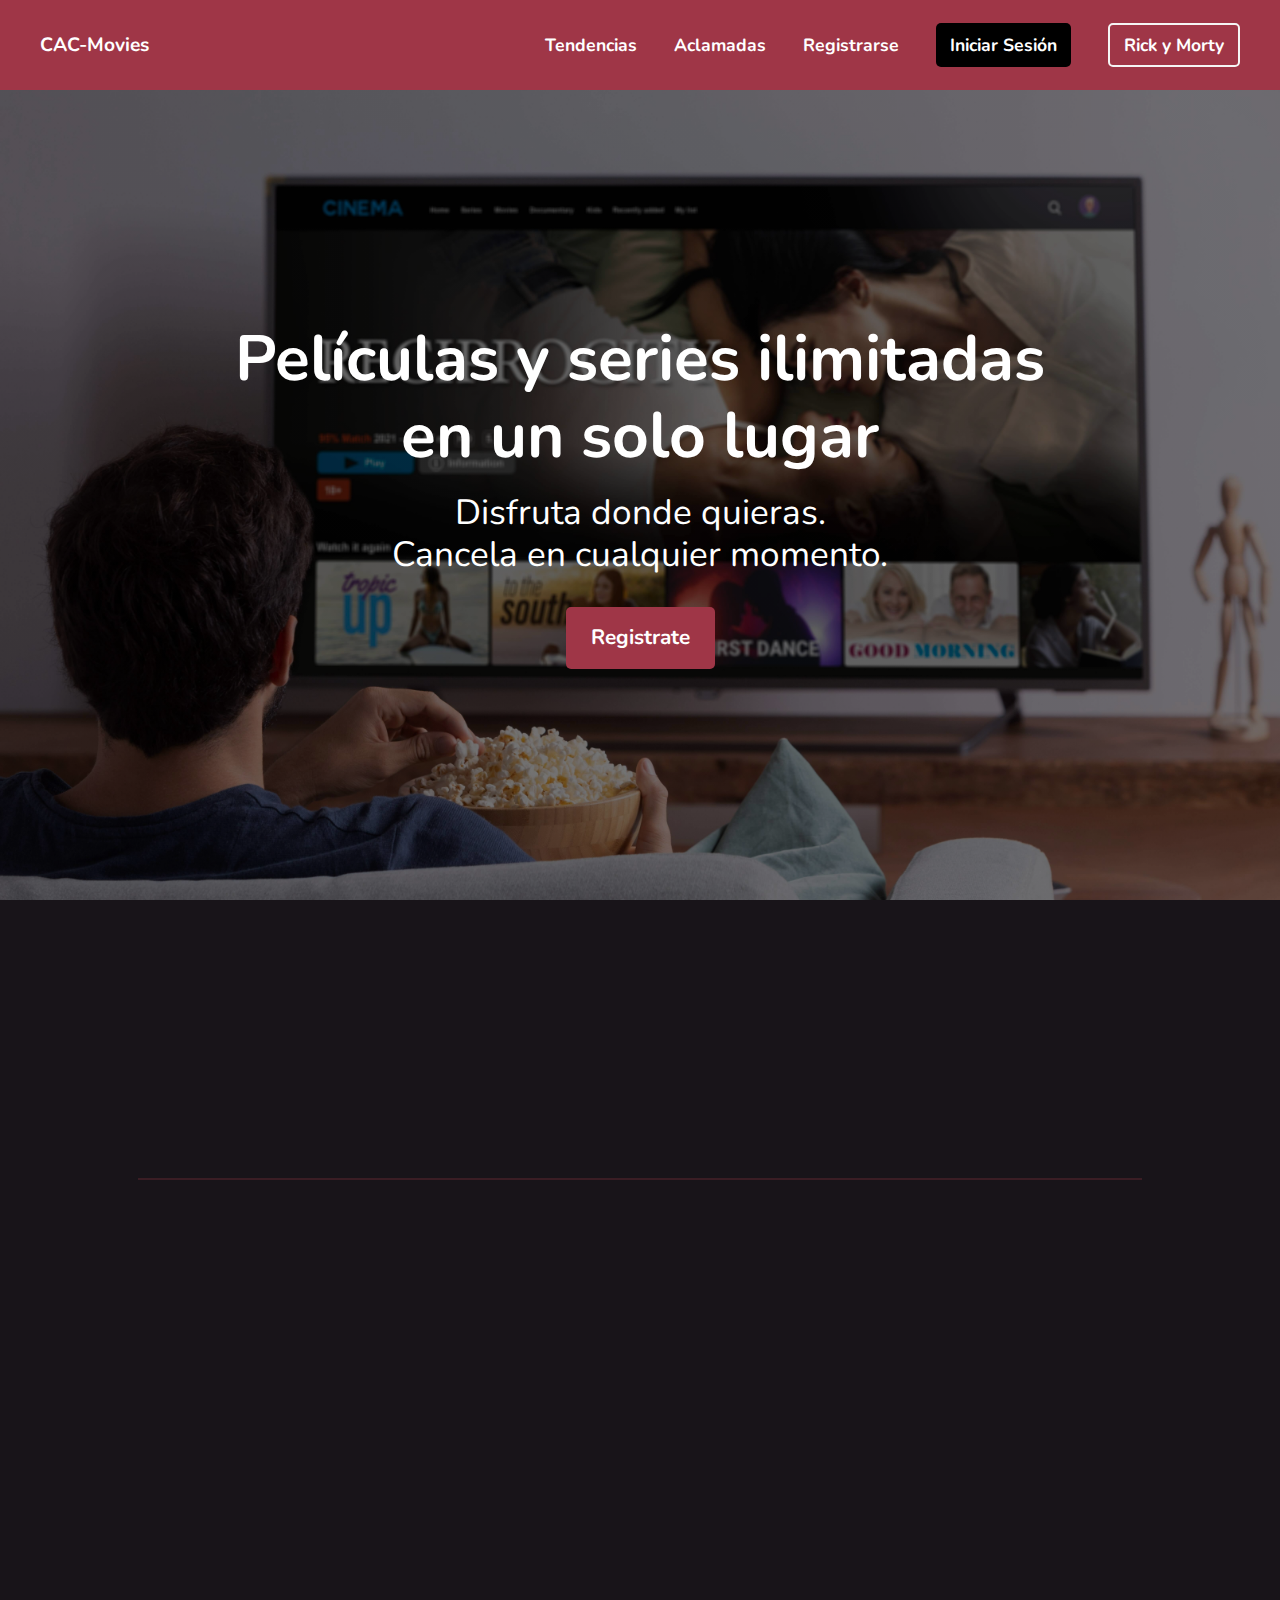
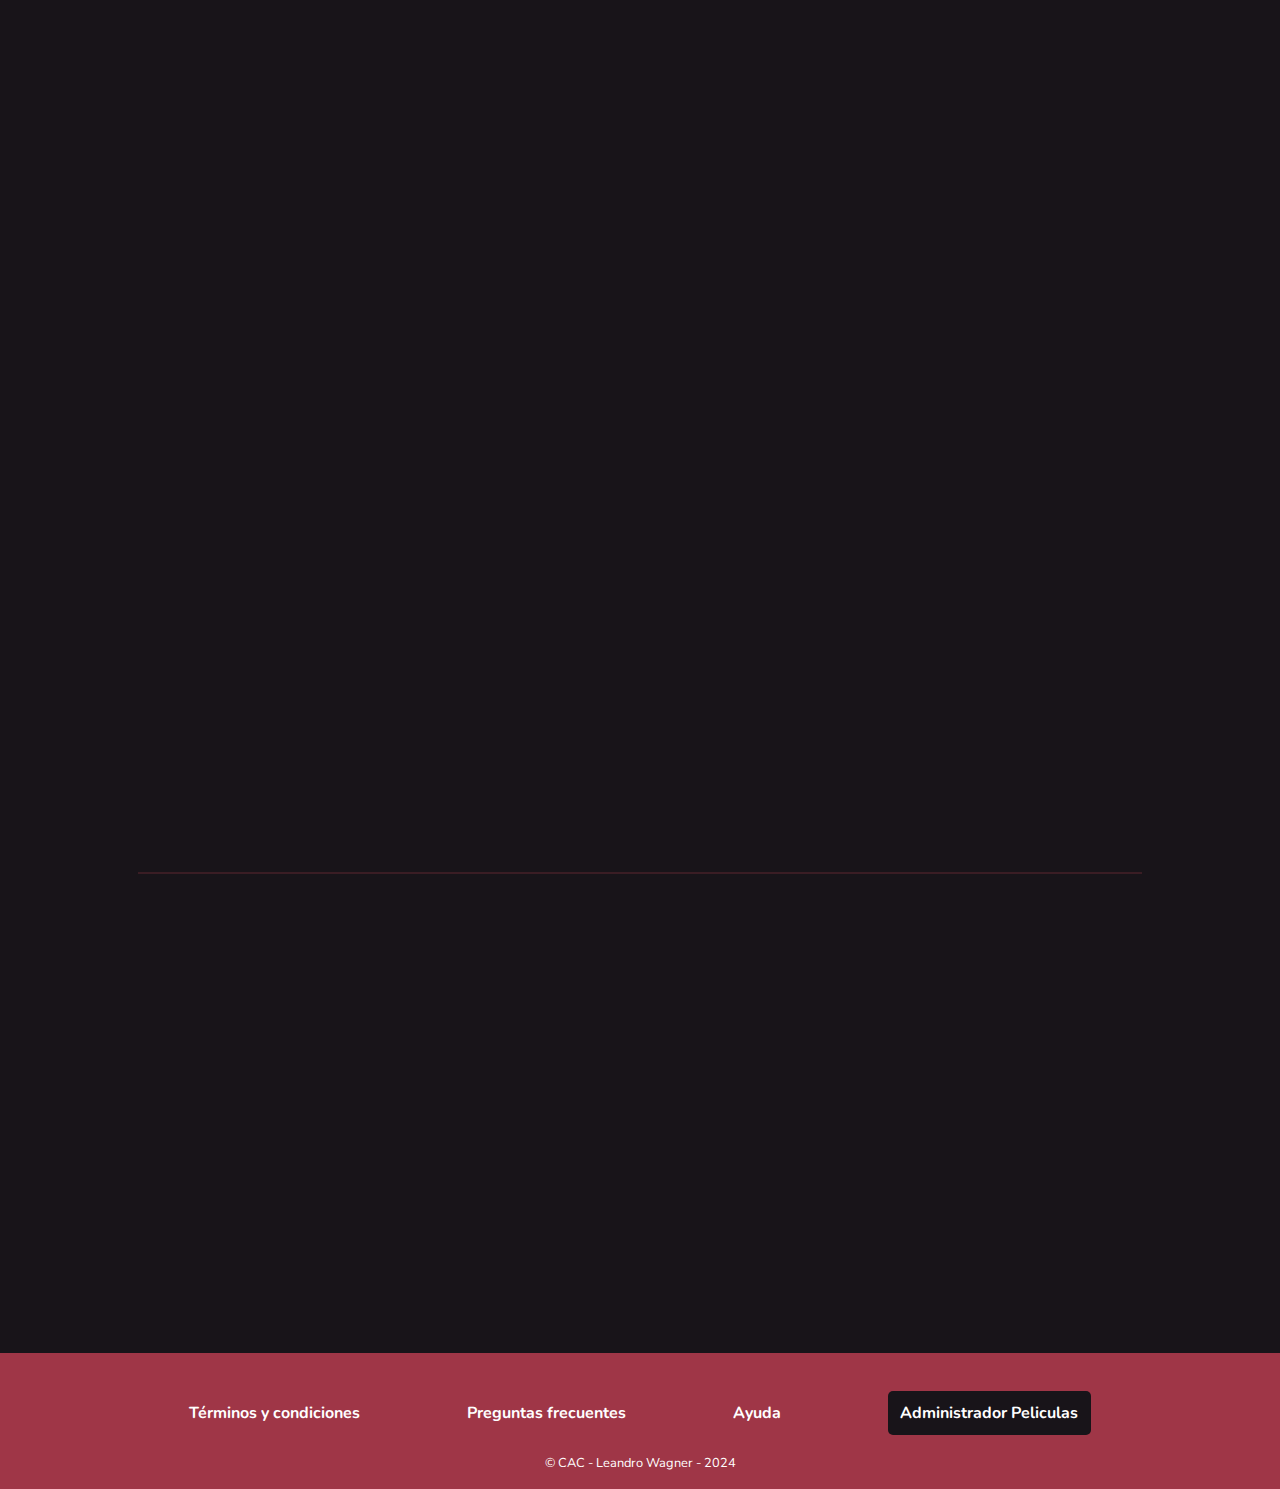
<file: index.html>
<!DOCTYPE html>
<html lang="es">
  <head>
    <meta charset="UTF-8" />
    <meta name="viewport" content="width=device-width, initial-scale=1.0" />

    <!-- CDN - Font Awesome -->
    <link
      rel="stylesheet"
      href="https://cdnjs.cloudflare.com/ajax/libs/font-awesome/6.5.1/css/all.min.css"
      integrity="sha512-DTOQO9RWCH3ppGqcWaEA1BIZOC6xxalwEsw9c2QQeAIftl+Vegovlnee1c9QX4TctnWMn13TZye+giMm8e2LwA=="
      crossorigin="anonymous"
      referrerpolicy="no-referrer"
    />

    <!-- Fuente Nunito - Google Fonts -->
    <link rel="pre<connect" href="https://fonts.googleapis.com" />
    <link rel="preconnect" href="https://fonts.gstatic.com" crossorigin />
    <link
      href="https://fonts.googleapis.com/css2?family=Nunito:ital,wght@0,200..1000;1,200..1000&display=swap"
      rel="stylesheet"
    />

    <!-- Animate CSS - animaciones -->
    <link
      rel="stylesheet"
      href="https://cdnjs.cloudflare.com/ajax/libs/animate.css/4.1.1/animate.min.css"
    />
    <!-- Link estilos -->
    <!-- Estilos Bootstrap -->
    <link
      href="https://cdn.jsdelivr.net/npm/bootstrap@5.3.3/dist/css/bootstrap.min.css"
      rel="stylesheet"
      integrity="sha384-QWTKZyjpPEjISv5WaRU9OFeRpok6YctnYmDr5pNlyT2bRjXh0JMhjY6hW+ALEwIH"
      crossorigin="anonymous"
    />

    <!-- Estilos personalizados-->
    <link rel="stylesheet" href="./css/styles.css" />

    <!-- Icono Pestaña -->
    <link rel="shortcut icon" href="./images/film.ico" type="image/x-icon" />
    <!-- Título de la Pestaña -->
    <title>CAC-MOVIES | Inicio</title>
  </head>
  <body>
    <!-- Encabezado - logo - nombre y menú -->
    <header>
      <nav class="header_nav_links">
        <!-- Icono y logo -->
        <a href="index.html" class="header_logo">
          <i class="fas fa-film"></i>
          <span>CAC-Movies</span>
        </a>
        <!--botón toggle menú responsive-->
        <div class="btn_menu_toggle">
          <i
            class="fa-solid fa-bars btn_menu_toggle-open btn_menu-active"
            id="btnMenuOpen"
          ></i>
          <i
            class="fa-solid fa-xmark btn_menu_toggle-close"
            id="btnMenuClose"
          ></i>
        </div>
        <!-- Links de navegación -->
        <ul class="header_list_links mt-md-3" id="headerListLinks">
          <li class="header_items">
            <a href="#trends" class="header_link">Tendencias</a>
          </li>
          <li class="header_items">
            <a href="#acclaimeds" class="header_link">Aclamadas</a>
          </li>
          <li class="header_items">
            <a href="register.html" class="header_link">Registrarse</a>
          </li>
          <li class="header_items">
            <a href="./login.html" class="header_link-login">Iniciar Sesión</a>
          </li>
          <li class="header_items">
            <a
              href="./rick_y_morty.html"
              class="header_link-login header_link-api"
              >Rick y Morty</a
            >
          </li>
        </ul>
      </nav>
    </header>
    <!-- Fin encabezado-->
    <!-- Contenido principal del sitio -->
    <main class="container-fluid main_container" id="mainContainer">
      <!-- Registrarse -->
      <div class="row text-center">
        <div class="col p-0">
          <section
            class="main_register animate__animated animate__zoomIn animate_faster"
          >
            <h1 class="main_register-title">
              Películas y series ilimitadas
              <br />
              en un solo lugar
            </h1>
            <h2 class="main_register-subTitle no-margin">
              Disfruta donde quieras.
            </h2>
            <h2 class="main_register-subTitle">
              Cancela en cualquier momento.
            </h2>
            <a href="register.html" class="main_register_btn">Registrate</a>
          </section>
        </div>
      </div>

      <!-- Buscar películas -->
      <section
        class="container text-center main_search_container"
        id="searchContainer"
      >
        <div class="row">
          <div class="col">
            <h2 class="main_search_title">¿Qué estas buscando para ver?</h2>
            <!-- Formulario para buscar películas -->
            <div class="row">
              <div
                class="col-md-8 col-12 offset-md-2 col-lg-6 offset-lg-3 offset-0"
              >
                <form
                  class="d-flex flex-column flex-sm-row mt-4 align-items-center justify-content-center gap-2 main_search_form"
                >
                  <input
                    type="search"
                    name="search"
                    id="search"
                    placeholder="Buscar..."
                    class="h-50 main_search_input"
                  />
                  <input type="submit" value="Buscar" class="main_search_btn" />
                </form>
              </div>
            </div>
          </div>
        </div>
      </section>

      <!-- Separar sección con línea -->
      <hr class="line_divisor" />

      <!-- Sección de películas Tendencias-->
      <!-- Contenedor Tendencias -->
      <section class="container p-5 trends_container" id="trends">
        <div class="row">
          <div class="col">
            <h3 class="text-center fs-2">Las tendencias de hoy</h3>
          </div>
        </div>

        <!-- Contenedor Películas    -->
        <div class="row mt-5">
          <div
            class="col d-flex flex-wrap justify-content-center align-items-center column-gap-sm-3 gap-5 gap-lg-5"
          >
            <!-- Pelicula 1 -->
            <div class="trend_container">
              <a href="#" class="trend_container_link">
                <img
                  src="./images/peliculas/peli_1.jpg"
                  alt="The Beekeeper"
                  class="trend_image"
                />
                <div class="trend_container-hover">
                  <h4 class="trend_title-hover" title="The Beekeeper">
                    The Beekeeper
                  </h4>
                  <p class="trend_review-hover">⭐⭐⭐</p>
                  <img
                    src="./images/film.ico"
                    alt="icono pelicula"
                    class="trend_image-hover"
                  />
                </div>
              </a>
            </div>
            <!-- Pelicula 2 -->
            <div class="trend_container">
              <a href="#" class="trend_container_link">
                <img
                  src="./images/peliculas/peli_2.jpg"
                  alt="Badland Hunters"
                  class="trend_image"
                />
                <div class="trend_container-hover">
                  <h4 class="trend_title-hover" title="Badland Hunters">
                    Badland Hunters
                  </h4>
                  <p class="trend_review-hover">⭐⭐⭐⭐⭐</p>
                  <img
                    src="./images/film.ico"
                    alt="icono pelicula"
                    class="trend_image-hover"
                  />
                </div>
              </a>
            </div>
            <!-- Pelicula 3 -->
            <div class="trend_container">
              <a href="#" class="trend_container_link">
                <img
                  src="./images/peliculas/peli_3.jpg"
                  alt="The Marvels"
                  class="trend_image"
                />
                <div class="trend_container-hover">
                  <h4 class="trend_title-hover" title="The Marvels">
                    The Marvels
                  </h4>
                  <p class="trend_review-hover">⭐⭐⭐⭐⭐</p>
                  <img
                    src="./images/film.ico"
                    alt="icono pelicula"
                    class="trend_image-hover"
                  />
                </div>
              </a>
            </div>
            <!-- Pelicula 4 -->
            <div class="trend_container">
              <a href="#" class="trend_container_link">
                <img
                  src="./images/peliculas/peli_4.jpg"
                  alt="Wonka"
                  class="trend_image"
                />
                <div class="trend_container-hover">
                  <h4 class="trend_title-hover" title="Wonka">Wonka</h4>
                  <p class="trend_review-hover">⭐⭐⭐⭐</p>
                  <img
                    src="./images/film.ico"
                    alt="icono pelicula"
                    class="trend_image-hover"
                  />
                </div>
              </a>
            </div>
            <!-- Pelicula 5 -->
            <div class="trend_container">
              <a href="#" class="trend_container_link">
                <img
                  src="./images/peliculas/peli_5.jpg"
                  alt="Aquaman Lost kingdom"
                  class="trend_image"
                />
                <div class="trend_container-hover">
                  <h4
                    class="trend_title-hover"
                    title="Aquaman and The lost kingdom"
                  >
                    Aquaman and The lost kingdom
                  </h4>
                  <p class="trend_review-hover">⭐⭐</p>
                  <img
                    src="./images/film.ico"
                    alt="icono pelicula"
                    class="trend_image-hover"
                  />
                </div>
              </a>
            </div>
            <!-- Pelicula 6 -->
            <div class="trend_container">
              <a href="#" class="trend_container_link">
                <img
                  src="./images/peliculas/peli_6.jpg"
                  alt="Migration"
                  class="trend_image"
                />
                <div class="trend_container-hover">
                  <h4 class="trend_title-hover" title="Migration">Migration</h4>
                  <p class="trend_review-hover">⭐⭐⭐</p>
                  <img
                    src="./images/film.ico"
                    alt="icono pelicula"
                    class="trend_image-hover"
                  />
                </div>
              </a>
            </div>
            <!-- Pelicula 7 -->
            <div class="trend_container">
              <a href="#" class="trend_container_link">
                <img
                  src="./images/peliculas/peli_7.jpg"
                  alt="60 minutes"
                  class="trend_image"
                />
                <div class="trend_container-hover">
                  <h4 class="trend_title-hover" title="60 minutes">
                    60 minutes
                  </h4>
                  <p class="trend_review-hover">⭐⭐⭐⭐⭐</p>
                  <img
                    src="./images/film.ico"
                    alt="icono pelicula"
                    class="trend_image-hover"
                  />
                </div>
              </a>
            </div>
            <!-- Pelicula 8 -->
            <div class="trend_container">
              <a href="#" class="trend_container_link">
                <img
                  src="./images/peliculas/peli_8.jpg"
                  alt="Wish"
                  class="trend_image"
                />
                <div class="trend_container-hover">
                  <h4 class="trend_title-hover" title="Wish">Wish</h4>
                  <p class="trend_review-hover">⭐⭐⭐⭐</p>
                  <img
                    src="./images/film.ico"
                    alt="icono pelicula"
                    class="trend_image-hover"
                  />
                </div>
              </a>
            </div>
            <!-- Pelicula 9 -->
            <div class="trend_container">
              <a href="#" class="trend_container_link">
                <img
                  src="./images/peliculas/peli_9.jpg"
                  alt="The Masked Saint"
                  class="trend_image"
                />
                <div class="trend_container-hover">
                  <h4 class="trend_title-hover" title="The Masked Saint">
                    The Masked Saint
                  </h4>
                  <p class="trend_review-hover">⭐⭐⭐⭐⭐</p>
                  <img
                    src="./images/film.ico"
                    alt="icono pelicula"
                    class="trend_image-hover"
                  />
                </div>
              </a>
            </div>
            <!-- Pelicula 10 -->
            <div class="trend_container">
              <a href="#" class="trend_container_link">
                <img
                  src="./images/peliculas/peli_10.jpg"
                  alt="Due Justice"
                  class="trend_image"
                />
                <div class="trend_container-hover">
                  <h4 class="trend_title-hover" title="Due Justice">
                    Due Justice
                  </h4>
                  <p class="trend_review-hover">⭐⭐⭐⭐⭐</p>
                  <img
                    src="./images/film.ico"
                    alt="icono pelicula"
                    class="trend_image-hover"
                  />
                </div>
              </a>
            </div>
            <!-- Pelicula 11 -->
            <div class="trend_container">
              <a href="#" class="trend_container_link">
                <img
                  src="./images/peliculas/peli_11.jpg"
                  alt="Orion And The Dark"
                  class="trend_image"
                />
                <div class="trend_container-hover">
                  <h4 class="trend_title-hover" title="Orion And The Dark">
                    Orion And The Dark
                  </h4>
                  <p class="trend_review-hover">⭐⭐⭐⭐</p>
                  <img
                    src="./images/film.ico"
                    alt="icono pelicula"
                    class="trend_image-hover"
                  />
                </div>
              </a>
            </div>
            <!-- Pelicula 12 -->
            <div class="trend_container">
              <a href="#" class="trend_container_link">
                <img
                  src="./images/peliculas/peli_12.jpg"
                  alt="Genghis Khan"
                  class="trend_image"
                />
                <div class="trend_container-hover">
                  <h4 class="trend_title-hover" title="TGenghis Khan">
                    Genghis Khan
                  </h4>
                  <p class="trend_review-hover">⭐⭐⭐⭐</p>
                  <img
                    src="./images/film.ico"
                    alt="icono pelicula"
                    class="trend_image-hover"
                  />
                </div>
              </a>
            </div>
          </div>
        </div>
        <!-- Fin peliculas tendencias-->
        <!-- Botones anterior - siguiente -->
        <div class="row text-center mt-5">
          <div
            class="col d-flex gap-4 justify-content-center align-items-center"
          >
            <button class="main_trends_btn" id="btnTrendPrev">Anterior</button>
            <button class="main_trends_btn" id="btnTrendNext">Siguiente</button>
          </div>
        </div>
      </section>
      <!-- Fin contenedor tendencias -->

      <!-- Separar sección con línea -->
      <hr class="line_divisor" />

      <!-- Las más aclamadas -->
      <section class="container p-5 main_acclaimed" id="acclaimeds">
        <div class="row">
          <div class="col">
            <h3 class="text-center fs-2">Las más aclamadas</h3>
          </div>
        </div>
        <!-- Contenedor aclamadas -->
        <div class="row acclaimeds">
          <div class="col position-relative p-md-5">
            <section
              class="d-flex gap-md-5 gap-3 mt-5 mt-md-0 px-md-3 align-items-center acclaimeds_container"
              id="acclaimedsContainer"
            >
              <button
                class="position-absolute start-0 fs-2 acclaimed_btn"
                id="acclaimedBtnPrev"
              >
                <i class="fa-solid fa-angle-left"></i>
              </button>
              <button
                class="position-absolute end-0 fs-2 acclaimed_btn"
                id="acclaimedBtnNext"
              >
                <i class="fa-solid fa-angle-right"></i>
              </button>
              <!-- aclamada 1 -->
              <div class="acclaimed_container">
                <a href="#">
                  <img
                    src="./images/peliculas/aclamada_1.jpg"
                    alt="aclamada 1"
                    class="acclaimed_image"
                  />
                </a>
              </div>
              <!-- aclamada 2 -->
              <div class="acclaimed_container">
                <a href="#">
                  <img
                    src="./images/peliculas/aclamada_2.jpg"
                    alt="aclamada 2"
                    class="acclaimed_image"
                  />
                </a>
              </div>
              <!-- aclamada 3 -->
              <div class="acclaimed_container">
                <a href="#">
                  <img
                    src="./images/peliculas/aclamada_3.jpg"
                    alt="aclamada 3"
                    class="acclaimed_image"
                  />
                </a>
              </div>
              <!-- aclamada 4 -->
              <div class="acclaimed_container">
                <a href="#">
                  <img
                    src="./images/peliculas/aclamada_4.jpg"
                    alt="aclamada 4"
                    class="acclaimed_image"
                  />
                </a>
              </div>
              <!-- aclamada 5 -->
              <div class="acclaimed_container">
                <a href="#">
                  <img
                    src="./images/peliculas/aclamada_5.jpg"
                    alt="aclamada 5"
                    class="acclaimed_image"
                  />
                </a>
              </div>
              <!-- aclamada 6 -->
              <div class="acclaimed_container">
                <a href="#">
                  <img
                    src="./images/peliculas/aclamada_6.jpg"
                    alt="aclamada 6"
                    class="acclaimed_image"
                  />
                </a>
              </div>
              <!-- aclamada 7 -->
              <div class="acclaimed_container">
                <a href="#">
                  <img
                    src="./images/peliculas/aclamada_7.jpg"
                    alt="aclamada 7"
                    class="acclaimed_image"
                  />
                </a>
              </div>
              <!-- aclamada 8 -->
              <div class="acclaimed_container">
                <a href="#">
                  <img
                    src="./images/peliculas/aclamada_8.jpg"
                    alt="aclamada 8"
                    class="acclaimed_image"
                  />
                </a>
              </div>
              <!-- aclamada 9 -->
              <div class="acclaimed_container">
                <a href="#">
                  <img
                    src="./images/peliculas/aclamada_9.jpg"
                    alt="aclamada 9"
                    class="acclaimed_image"
                  />
                </a>
              </div>
              <!-- aclamada 10 -->
              <div class="acclaimed_container">
                <a href="#">
                  <img
                    src="./images/peliculas/aclamada_10.jpg"
                    alt="aclamada 10"
                    class="acclaimed_image"
                  />
                </a>
              </div>
              <!-- aclamada 11 -->
              <div class="acclaimed_container">
                <a href="#">
                  <img
                    src="./images/peliculas/aclamada_11.jpg"
                    alt="aclamada 11"
                    class="acclaimed_image"
                  />
                </a>
              </div>
              <!-- aclamada 12 -->
              <div class="acclaimed_container">
                <a href="#">
                  <img
                    src="./images/peliculas/aclamada_12.jpg"
                    alt="aclamada 12"
                    class="acclaimed_image"
                  />
                </a>
              </div>
            </section>
          </div>
        </div>
        <!-- Fin contenedor aclamadas-->
      </section>
      <!-- Fin peliculas aclamadas -->
    </main>
    <!-- Fin contenido principal -->
    <!-- Footer - Links de navegación - Botón ir a top  -->
    <footer class="container-fluid">
      <!-- links de navagación - footer -->
      <div class="container py-5 position-relative">
        <div class="row mb-2 mb-md-0">
          <div class="col">
            <nav class="footer_links">
              <ul
                class="footer_list_links d-flex row-gap-3 flex-md-row flex-column justify-content-md-evenly align-items-center p-0"
              >
                <li class="footer_item">
                  <a href="#" class="footer_link">Términos y condiciones</a>
                </li>
                <li class="footer_item">
                  <a href="#" class="footer_link">Preguntas frecuentes</a>
                </li>
                <li class="footer_item">
                  <a href="#" class="footer_link">Ayuda</a>
                </li>
                <li class="footer_item">
                  <a href="#" class="footer_link-active"
                    >Administrador Peliculas</a
                  >
                </li>
              </ul>
            </nav>
          </div>
        </div>

        <!-- CopyRight -->
        <div class="row w-100 text-center bottom-0 position-absolute">
          <div class="col">
            <p class="footer_copyRight">&copy; CAC - Leandro Wagner - 2024</p>
          </div>
        </div>
      </div>

      <!-- Botón ir arriba-->
      <a class="btn_top" id="btnTop">
        <img
          src="./images/flecha-hacia-arriba.svg"
          alt="Ir arriba flecha"
          class="btn_top_image"
        />
      </a>
    </footer>
    <!-- Fin footer-->
    <!-- Enlace script index.js-->
    <script src="./js/index.js"></script>
  </body>
</html>
</file>
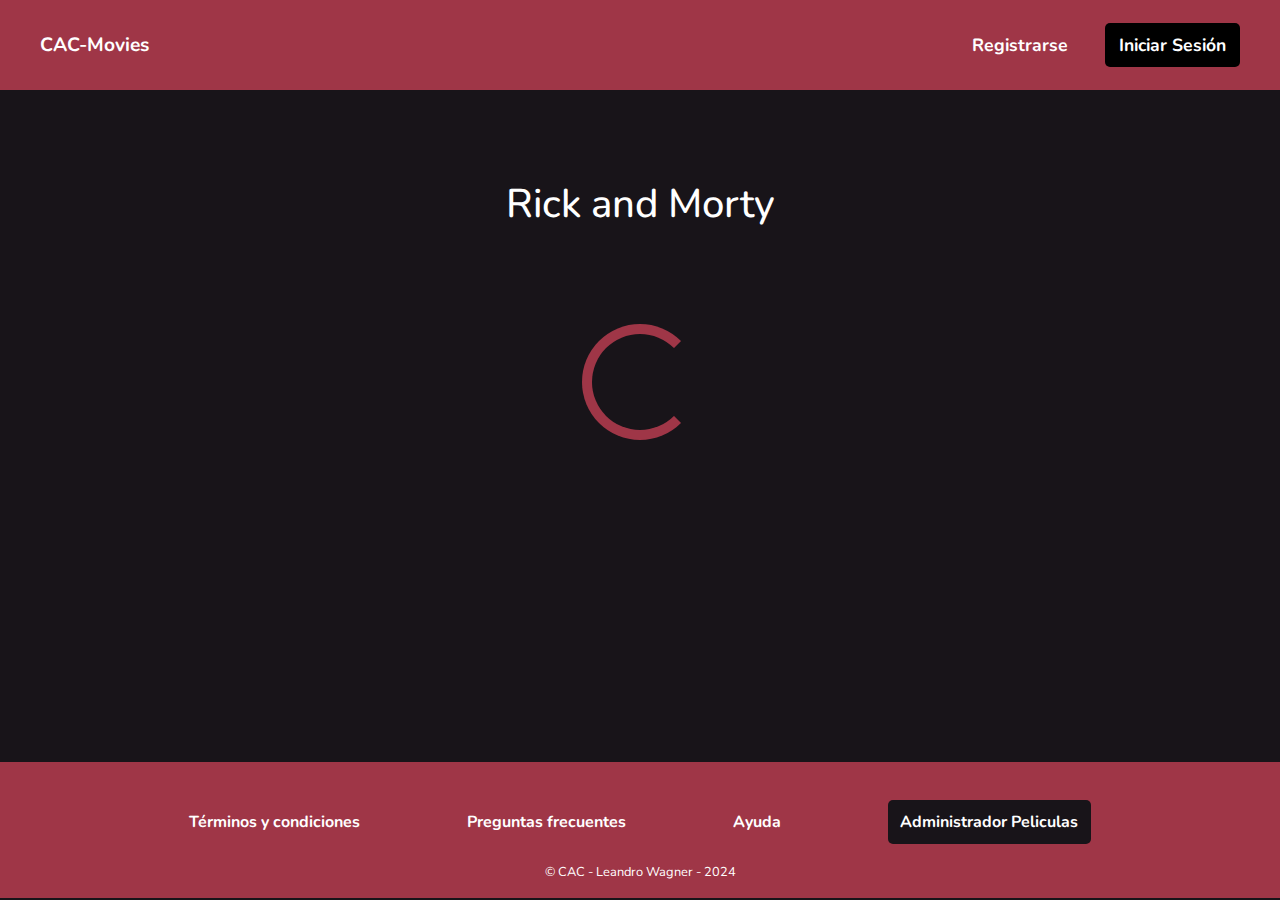
<file: rick_y_morty.html>
<!DOCTYPE html>
<html lang="en">
  <head>
    <meta charset="UTF-8" />
    <meta name="viewport" content="width=device-width, initial-scale=1.0" />

    <!-- CDN - Font Awesome -->
    <link
      rel="stylesheet"
      href="https://cdnjs.cloudflare.com/ajax/libs/font-awesome/6.5.1/css/all.min.css"
      integrity="sha512-DTOQO9RWCH3ppGqcWaEA1BIZOC6xxalwEsw9c2QQeAIftl+Vegovlnee1c9QX4TctnWMn13TZye+giMm8e2LwA=="
      crossorigin="anonymous"
      referrerpolicy="no-referrer"
    />

    <!-- Fuente Nunito - Google Fonts -->
    <link rel="pre<connect" href="https://fonts.googleapis.com" />
    <link rel="preconnect" href="https://fonts.gstatic.com" crossorigin />
    <link
      href="https://fonts.googleapis.com/css2?family=Nunito:ital,wght@0,200..1000;1,200..1000&display=swap"
      rel="stylesheet"
    />

    <!-- Animate CSS - animaciones -->
    <link
      rel="stylesheet"
      href="https://cdnjs.cloudflare.com/ajax/libs/animate.css/4.1.1/animate.min.css"
    />
    <!-- Link estilos -->
    <!-- Estilos Bootstrap -->
    <link
      href="https://cdn.jsdelivr.net/npm/bootstrap@5.3.3/dist/css/bootstrap.min.css"
      rel="stylesheet"
      integrity="sha384-QWTKZyjpPEjISv5WaRU9OFeRpok6YctnYmDr5pNlyT2bRjXh0JMhjY6hW+ALEwIH"
      crossorigin="anonymous"
    />

    <!-- Estilos personalizados-->
    <link rel="stylesheet" href="./css/styles.css" />

    <!-- Icono Pestaña -->
    <link rel="shortcut icon" href="./images/film.ico" type="image/x-icon" />
    <!-- Título de la Pestaña -->
    <title>CAC-MOVIES | Rick & Morty</title>
  </head>
  <!-- Encabezado - logo - nombre y menú -->
  <header>
    <nav class="header_nav_links">
      <!-- Icono y logo -->
      <a href="index.html" class="header_logo">
        <i class="fas fa-film"></i>
        <span>CAC-Movies</span>
      </a>
      <!--botón toggle menú responsive-->
      <div class="btn_menu_toggle">
        <i
          class="fa-solid fa-bars btn_menu_toggle-open btn_menu-active"
          id="btnMenuOpen"
        ></i>
        <i
          class="fa-solid fa-xmark btn_menu_toggle-close"
          id="btnMenuClose"
        ></i>
      </div>
      <!-- Links de navegación -->
      <ul class="header_list_links mt-md-3" id="headerListLinks">
        <li class="header_items">
          <a href="register.html" class="header_link">Registrarse</a>
        </li>
        <li class="header_items">
          <a href="./login.html" class="header_link-login">Iniciar Sesión</a>
        </li>
      </ul>
    </nav>
  </header>
  <!-- Fin encabezado-->
  <!-- Contenido principal del sitio -->
  <body>
    <!-- Contenedor de cards de personajes -->
    <main id="mainContainer" class="container_api">
      <section class="container mt-5">
        <h1 class="text-center mb-5">Rick and Morty</h1>
        <section
          id="characters"
          class="d-flex justify-content-center flex-wrap gap-5"
        ></section>
        <section id="pagination" class="mt-5 mb-5 text-center"></section>
      </section>
    </main>

    <!-- Footer - Links de navegación - Botón ir a top  -->
    <footer class="container-fluid">
      <!-- links de navagación - footer -->
      <div class="container py-5 position-relative">
        <div class="row mb-2 mb-md-0">
          <div class="col">
            <nav class="footer_links">
              <ul
                class="footer_list_links d-flex row-gap-3 flex-md-row flex-column justify-content-md-evenly align-items-center p-0"
              >
                <li class="footer_item">
                  <a href="#" class="footer_link">Términos y condiciones</a>
                </li>
                <li class="footer_item">
                  <a href="#" class="footer_link">Preguntas frecuentes</a>
                </li>
                <li class="footer_item">
                  <a href="#" class="footer_link">Ayuda</a>
                </li>
                <li class="footer_item">
                  <a href="#" class="footer_link-active"
                    >Administrador Peliculas</a
                  >
                </li>
              </ul>
            </nav>
          </div>
        </div>

        <!-- CopyRight -->
        <div class="row w-100 text-center bottom-0 position-absolute">
          <div class="col">
            <p class="footer_copyRight">&copy; CAC - Leandro Wagner - 2024</p>
          </div>
        </div>
      </div>

      <!-- Botón ir arriba-->
      <a class="btn_top" id="btnTop">
        <img
          src="./images/flecha-hacia-arriba.svg"
          alt="Ir arriba flecha"
          class="btn_top_image"
        />
      </a>
    </footer>
    <!-- cargar script index para el funcionamiento del menu responsive navbar -->
    <script src="./js/index.js"></script>
    <!-- Cargar script api.js -->
    <script src="./js/api.js"></script>
  </body>
</html>
</file>
<file: css/styles.css>
/*Resetear estilos del navegador*/
* {
  box-sizing: border-box;
  margin: 0;
  padding: 0;
  font-family: "nunito", sans-serif;
  scrollbar-color: #9f3647 transparent;
  scrollbar-width: thin;
}

html {
  scroll-behavior: smooth;
  font-size: 16px;
}

:root {
  scroll-behavior: smooth;
}

/*Color de fondo y texto de todo el sitio*/
body {
  background-color: #181419;
  color: white;
  scroll-behavior: smooth;
}

/*Estilos header*/
header {
  position: fixed;
  z-index: 20;
  top: 0;
  width: 100%;
  display: flex;
  background-color: #9f3647;
  height: 10vh;
}

/* header nav */
.header_nav_links {
  width: 100%;
  display: flex;
  padding: 0 40px;
  align-items: center;
  justify-content: space-between;
}

/* Logo y Texto */
.header_logo {
  color: white;
  font-size: 1.2rem;
  font-weight: 700;
  text-decoration: none;
  transition: all ease-in-out 500ms;
}

/* Efecto hover logo */
.header_logo:hover {
  animation-name: heartBeat;
  animation-duration: 2s;
  animation-fill-mode: both;
}

/* lista de links de navegación */
.header_list_links {
  width: 80%;
  display: flex;
  justify-content: end;
  align-items: center;
  gap: 4%;
  list-style: none;
}

/* link de navegación*/
.header_link {
  color: white;
  font-weight: 700;
  font-size: 1.1rem;
  text-decoration: none;
  transition: all ease-in-out 500ms;
}

/* efectos hover link de navegacion y logo header */
.header_link:hover,
.header_logo:hover {
  color: rgb(252, 221, 182);
  font-weight: bolder;
}

/* link de login y API */
.header_link-login {
  padding: 10px 14px;
  border-radius: 5px;
  font-weight: 700;
  font-size: 1.1rem;
  text-decoration: none;
  background-color: #000;
  color: white;
  transition: all ease-in-out 500ms;
}

/* color de fondo link API */
.header_link-api{
  padding: 8px 14px;
  background-color: transparent;
  border: 2px solid whitesmoke;
}

.header_link-login:hover {
  background-color: whitesmoke;
  color: #9f3647;
}

/* Botón mostrar/ocultar links de navegación responsive - se oculta en resoluciones grandes */
.btn_menu_toggle {
  cursor: pointer;
  transform: scale(1.1);
}

/* Estilo botón abrir menú */
.btn_menu_toggle-open {
  display: none;
}

/* Estilo botón cerrar menú */
.btn_menu_toggle-close {
  display: none;
}

/* Contenido principal - Registrarse */
.main_register {
  margin-top: 10vh;
  height: 90vh;
  display: flex;
  flex-direction: column;
  justify-content: center;
  align-items: center;
  text-align: center;
  background-position: center;
  background-image: linear-gradient(to right top, #0000008a, #0000008a),
  url("../images/banner-bg.jpg");
  background-size: cover;
}

/*Titulo principal*/
.main_register-title {
  font-size: 4rem;
  font-weight: bold;
  margin-bottom: 1rem;
}

/*Titulo secundario*/
.main_register-subTitle {
  font-size: 2.2rem;
  font-weight: 400;
  margin-bottom: 1rem;
}

/*Botón registrar*/
.main_register_btn {
  margin-top: 1rem;
  padding: 15px 25px;
  background-color: #9f3647;
  color: white;
  text-decoration: none;
  font-size: 1.3rem;
  font-weight: bold;
  border-radius: 5px;
  transition: background-color ease-in-out 500ms;
}

/*Sección buscar menú principal*/
.main_search_container {
  margin: 70px auto;
  opacity: 0;
}

/*titulo search*/
.main_search_title {
  font-size: 2.5rem;
  font-weight: 700;
  margin-bottom: 1rem;
}

/*form input search*/
.main_search_input {
  width: 70%;
  padding: 0.7rem 1.5rem;
  border: none;
  border-radius: 50px;
  font-size: 1.2rem;
}

.main_search_input:focus {
  outline: none;
  border: transparent;
  outline-offset: -2px;
  box-shadow: 0 0 4px 5px #9f3647;
}

/*boton form search*/
.main_search_btn {
  height: 50px;
  padding: 0 20px;
  border-radius: 50px;
  color: white;
  background-color: #9f3647;
  font-size: 1.2rem;
  font-weight: bold;
  border: 2px solid white;
  transition: background-color ease-in-out 500ms;
}

/*linea divisoria*/
.line_divisor {
  width: 80%;
  margin: auto;
  border: 1px solid #9f3647;
}

/*sección peliculas - tendencias*/
.main_trends {
  margin-top: 3rem;
  text-align: center;
  font-size: 2rem;
  font-weight: bold;
  margin-bottom: 3rem;
}

/*botones tendencias anterior - siguiente */
.main_trends_btn {
  background-color: #9f3647;
  width: 110px;
  padding: 1rem;
  font-size: 1rem;
  color: white;
  font-weight: bold;
  border-radius: 5px;
  border: 1px solid white;
  transition: background-color ease-in-out 500ms;
}

/*Sección peliculas - aclamadas*/
.main_acclaimed {
  opacity: 0;
}

/* Footer **************************************/
footer {
  background-color: #9f3647;
}

/* footer nav */
.footer_list_links {
  list-style: none;
  font-size: 1rem;
}

/* footer link */
.footer_link {
  color: white;
  font-weight: bold;
  text-decoration: none;
  transition: all ease-in-out 500ms;
}

/* efectos links footer hover */
.footer_link:hover {
  color: rgb(252, 221, 182);
  font-weight: bolder;
}

/*footer - link activo*/
.footer_link-active {
  background-color: #181419;
  color: white;
  padding: 0.7rem 0.8rem;
  border-radius: 5px;
  text-decoration: none;
  font-weight: bold;
  transition: all ease-in-out 500ms;
}

/* footer - link activo - hover */
.footer_link-active:hover {
  background-color: whitesmoke;
  color: #9f3647;
}

/* Estilo copyright footer */
.footer_copyRight {
  font-size: 0.8rem;
}

/*botón ir arriba*/
.btn_top {
  position: fixed;
  display: none;
  bottom: 1rem;
  right: 1rem;
  width: 1.8rem;
  cursor: pointer;
}

.btn_top_image:hover {
  background-color: rgb(54, 54, 56);
  border-radius: 50%;
}

/*  Quitar márgenes */
.no-margin {
  margin: 0;
}

/* Sección Pelicuas - Tendencias */
/* contenedores de peliculas */
.trends_container {
  opacity: 0;
}

/* Contenedor de pelicula */
.trend_container {
  position: relative;
  width: 200px;
  overflow: hidden;
}

/* imágen de pelicula */
.trend_image {
  width: 100%;
  object-fit: contain;
  border-radius: 15px;
  transition: all ease-in-out 300ms;
}

/* Efecto al pasar el mouse sobre las cards */
/* contenedor en efecto hover */
.trend_container-hover {
  position: absolute;
  display: flex;
  flex-direction: column;
  align-items: center;
  justify-content: space-evenly;
  visibility: hidden;
  width: 100%;
  height: 100%;
  overflow: hidden;
  top: 0;
  padding: 10px;
  text-align: center;
  color: white;
  border-radius: 15px;
  opacity: 0;
  transition: all ease-in-out 900ms;
  transform: scale(1);
}

/* titulo en efecto hover */
.trend_title-hover {
  text-shadow: 1px 1px 3px black;
  font-size: 1.5rem;
  display: -webkit-box;
  -webkit-line-clamp: 2;
  -webkit-box-orient: vertical;
  overflow: hidden;
}

/* Reviews en efecto hover */
.trend_review-hover {
  margin-top: 20px;
  font-size: 1.2rem;
}

/* Imágen en efecto hover */
.trend_image-hover {
  width: 40%;
  margin-top: 1rem;
  filter: contrast(60%);
  transform: rotateY(-180deg);
  transition: transform ease-in-out 1s;
}

/* aL hacer hover en card aplicar el efecto en la imágen */
.trend_container:hover .trend_image {
  filter: blur(2px) grayscale(1) contrast(20%);
  transform: scale(0.98);
}

/* al hacer hover en la card mostrar el contenido oculto aplicando algunos estilos */
.trend_container:hover .trend_container-hover {
  transform: scale(0.98);
  opacity: 1;
  visibility: visible;
}

/* al hacer hover en la card aplicar efecto sobre imágen que se muestra en el hover  */
.trend_container:hover .trend_image-hover {
  transform: rotateY(0deg);
}

/* Sección Pelicuas - Aclamadas */
/* Contenedor de todas las peliculas */
.acclaimeds_container {
  overflow: hidden;
  scroll-behavior: smooth;
  scrollbar-width: thin;
  scrollbar-color: #9f3647 #33333333;
}

/* Contenedor de pelicula */
.acclaimed_container {
  width: 160px;
  min-width: 160px;
}

/* Imagen aclamadas */
.acclaimed_image {
  width: 100%;
  object-fit: contain;
  border-radius: 10px;
}

/* Estilos botones slice aclamadas */
.acclaimed_btn {
  display: none;
  margin-left: 80px;
  margin-right: 70px;
  color: whitesmoke;
  padding: 1px 3px;
  background: #9f3647;
  border: none;
  opacity: 1;
  border-radius: 4px;
}

/* Efecto mostrar botones slice cuando estoy en el contenedor aclamadas */
.acclaimeds:hover .acclaimed_btn {
  display: block;
  animation-name: opacity;
  animation-duration: 1s;
}

/* ocultar botones slice next/prev - Basado en lo configurado en javascript */
.acclaimed_btn-hide {
  visibility: hidden;
}

/* efectos botones hover */
.main_trends_btn:hover,
.main_register_btn:hover,
.main_search_btn:hover,
.form_btn:hover {
  background-color: #812b3a;
}

/* ****************************************************************************************************************************** */

/* Estilos página de Registro - Login */

/* Imágen de fondo */
.register_container {
  background-repeat: repeat;
  background-size: cover;
  background-image: linear-gradient(to left bottom, #000000, #000000),
  url("../images/fondo_movie.png");
}

/* main página de registrarse */
.register_main_container {
  margin-top: 10vh;
  position: absolute;
  width: 100%;
}

/* contenedor formulario de registro */
.register_form_container {
  background-color: #222222;
  box-shadow: 0 0 10px 2px #000;
}

/* input formulario */
.form_input {
  font-size: 1.3rem;
  padding: 8px 15px;
  border-radius: 7px;
  outline: none;
  border: 2px solid #9f3647;
  background: transparent;
  color: silver;
}

/* Registrarse - input date - mostrar texto como placeholder para que se vea en dispositivos mobiles */
.form_input-date {
  position: absolute;
  display: inline-flex;
  align-items: center;
  justify-content: space-between;
  width: 100%;
  left: 0;
  margin-left: 1px;
  margin-top: 1px;
  font-size: 1.3rem;
  padding: 8px 15px;
  outline: none;
  background: transparent;
  color: gray;
  z-index: -1;
}

/* ocultar el icono de calendario del input date */
input[type="date"]::-webkit-calendar-picker-indicator {
  opacity: 0;
  z-index: 1;
}

/* color de placeholder del input de fecha  */
input[type="date"] {
  color: transparent;
}

.form_select {
  font-size: 1.3rem;
  color: grey;
}

/* cmbiar color al hacer foco en input */
.form_input:focus {
  border: 2px solid #911c2f;
}

/* estilos link de formulario */
.form_link {
  font-size: 0.9rem;
  text-decoration: none;
  color: gray;
  transition: color ease-in-out 500ms;
}

/* efecto hover link */
.form_link:hover {
  color: rgb(179, 174, 174);
}

/* texto de términos y condiciones */
.form_terms_text {
  font-size: small;
  margin-left: 5px;
  color: silver;
}

/* terminos y condiciones */
.form_container_terms {
  display: flex;
  align-items: center;
}

/* Boton del formulario */
.form_btn {
  font-size: 1.2rem;
  padding: 10px 5px;
  border-radius: 7px;
  background-color: #9f3647;
  color: white;
  border: none;
  transition: background-color ease-in-out 500ms;
}


/* ************************************************************************************************/
/* Animaciones animate.css */
.anim_slice_up {
  animation-name: zoomIn;
  animation-duration: 1s;
  opacity: 1;
}

/* Animación secciones opacidad */
/* Aparecer */
@keyframes opacity {
  from {
    opacity: 0;
  }
  to {
    opacity: 1;
  }
}

/* Desaparecer */
@keyframes opacityOut {
  from {
    opacity: 1;
  }
  to {
    opacity: 0;
  }
}

/* Estilos página Api - Rick and Morty */
/* contenedor de cards */
.container_api{
  margin-top: 20vh;
  min-height: calc(80vh - 138px);
}
/* card de personaje */
.card_character{
  transform: scale(1);
  background-color: #9f3647;
  cursor: pointer;
  transition: all ease-in-out 500ms;
}
.card_character:hover{
  transform: scale(0.9);
}

/* Botones next -prev card de personajes */
.btn_next_prev{
  padding: 10px 20px;
  margin: 0 20px;
  border:2px solid #9f3647;
  background-color: transparent;
  color: #9f3647;
  border-radius: 5px;
  transition: all ease-in-out 500ms;
}
/* efecto hover botón */
.btn_next_prev:hover{
  background-color: #9f3647;
  color: white;
}

/* botón deshabilitado */
.btn_next_prev:disabled{
  opacity: 0.6;
  cursor: not-allowed;
  color:black;
  border: none;
  background-color: rgb(110, 110, 110);
}

/* Estilos de spinner loading */
.spinner_style{
  color: #9f3647;
}


@media only screen and (min-width: 768px) and (max-width: 924px) {

  .header_link{
    font-size: 0.9rem;
  }
  .header_link-login{
    padding: 10px 9px;
    font-size: 0.9rem;
  }
  .header_link-api{
    padding: 8px 9px;
    font-size: 0.9rem;
  }
}


/* MEDIA QUERIES *************************************************************************** */
/* Resoluciones inferiores a 768px */
@media only screen and (max-width: 768px) {
  /* Ocultar links de navegacion */
  .header_list_links {
    display: none;
    flex-direction: column;
    position: absolute;
    top: 10vh;
    left: 0;
    width: 100%;
    background: #bb485a;
    padding: 0;
    height: auto;
  }

  /* items del nav */
  .header_items {
    width: 100%;
  }

  /* items del nav links */
  .header_link {
    display: block;
    padding: 10px 0;
    text-align: center;
    transition: all ease-in-out 500ms;
  }

  /* estilo link login */
  .header_link-login {
    display: block;
    border-radius: 0;
    background-color: #000;
    text-align: center;
    padding: 10px 0;
    transition: none;
  }

  /* color de fondo link API */
.header_link-api{
  background-color: #911b2e;
  padding: 8px 0;
  border: none;
}

  /* efectos hover links */
  .header_link:hover {
    display: block;
    padding: 10px 0;
    background-color: whitesmoke;
    color: #9f3647;
    box-shadow: none;
  }

  .header_link-login:hover {
    background-color: whitesmoke;
    color: #9f3647;
    padding: 10px 14px;
    border-radius: 0;
    font-size: 1.1rem;
    text-decoration: none;
    transition: all ease-in-out 500ms;
  }

  /* Mostrar links */
  .show_links {
    display: block;
    opacity: 1;
  }

  /* Mostrar links animación menú */
  .show_links-animation {
    animation-name: slideDown;
    animation-duration: 500ms;
  }

  /* Ocultar links animación menú */
  .hide_links-animation {
    animation-name: slideUp;
    animation-duration: 500ms;
  }

  /* Mostrar / ocultar el botón toggle */
  .btn_menu-active {
    display: block;
    animation-name: fadeIn;
    animation-duration: 500ms;
  }

  /* animación mostrar menu */
  @keyframes slideDown {
    from {
      opacity: 0;
      height: 0;
    }
    to {
      opacity: 1;
      height: auto;
    }
  }
  /* animación ocultar menu */
  @keyframes slideUp {
    from {
      opacity: 1;
      height: 1;
    }
    to {
      opacity: 0;
      height: 0;
    }
  }
  /* Titulo principal index */
  .main_register-title {
    font-size: 3rem;
  }

  /* subtitulo index */
  .main_register-subTitle {
    font-size: 2rem;
  }

  /* Botón registrar index */
  .main_register_btn {
    font-size: 1.2rem;
  }

  /*  título sección buscar */
  .main_search_title {
    font-size: 2.1rem;
  }

  /* Mostrar scroll - peliculas aclamadas */
  .acclaimeds_container {
    overflow: auto;
    padding-bottom: 30px;
  }

  /*  Estilos botones scroll alcamadas */
  .acclaimeds:hover .acclaimed_btn {
    display: none;
  }

  /* copyright */
  .footer_copyRight {
    font-size: 0.6rem;
  }
}

/* ********************************************************************************* */
/* Resoluciones inferiores a 576px */
@media only screen and (width < 576px) {
  /* Titulo principal index */
  .main_register-title {
    font-size: 2.4rem;
  }

  /* subtitulo index */
  .main_register-subTitle {
    font-size: 1.5rem;
  }

  /* Botón registrar index */
  .main_register_btn {
    font-size: 1.1rem;
  }

  /*  título sección buscar */
  .main_search_title {
    font-size: 1.8rem;
  }

  /* botón buscar */
  .main_search_btn {
    margin-top: 10px;
    width: 70%;
  }

  /* ancho botón anterior/siguiente */
  .main_trends_btn {
    width: 70px;
  }

  /* Mostrar scroll */
  .acclaimeds_container {
    overflow: auto;
    padding-bottom: 30px;
  }
}
</file>
